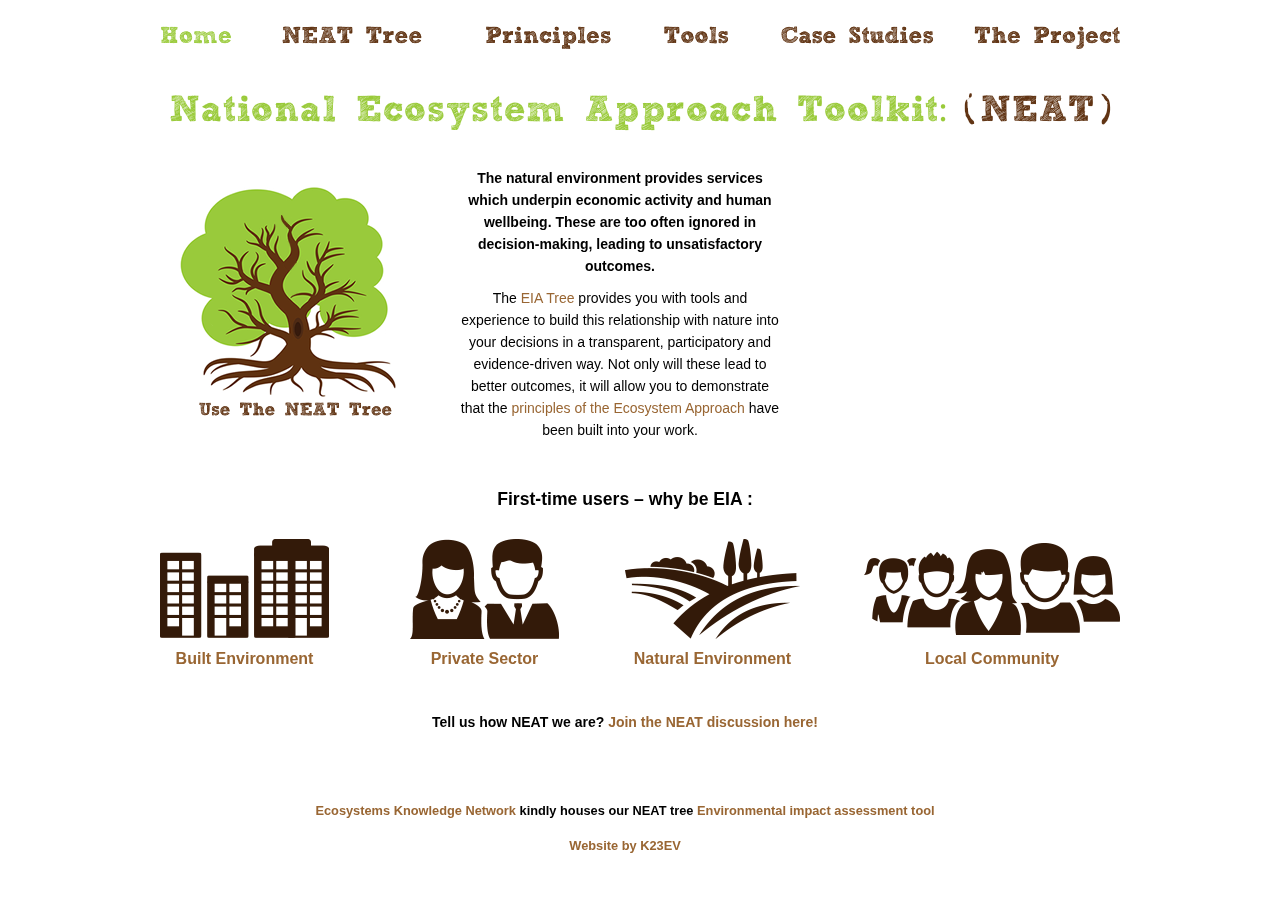
<file: neat.ecosystemsknowledge.net/index.html>
<!DOCTYPE html>
<html>

<head>
    <meta content="en-gb" http-equiv="Content-Language">
    <meta content="text/html; charset=utf-8" http-equiv="Content-Type">
    <title>Environmental-Impact-Assessment-Tool (EIA)</title>
    <link href="mainstyles.css" rel="stylesheet" type="text/css">
    <style type="text/css">
        #nav-home {
            background-image: url('images/home_hover.png');
        }
    </style>

</head>

<body>

    <div id="container">
        <div id="top-nav">
            <div id="nav-home">
                <a href="index.html">&nbsp;&nbsp;</a></div>
            <div id="nav-eatme">
                <a href="tree.html">&nbsp;&nbsp;</a></div>
            <div id="nav-principles">
                <a href="principles.html">&nbsp;&nbsp;</a></div>
            <div id="nav-tools">
                <a href="tools.html">&nbsp;&nbsp;</a></div>
            <div id="nav-studies">
                <a href="studies.html">&nbsp;&nbsp;</a></div>
            <div id="nav-project">
                <a href="project.html">&nbsp;&nbsp;</a></div>
        </div>
        <div id="content">
            <img alt="Environmental-Impact-Assessment-Tool" height="84" src="images/site_title_2lines.gif" width="960" class="pad-t-10">
            <div id="home-topleft">
                <a href="tree.html">
			<img alt="" height="229" src="images/tree_tiny.png" width="216"></a>
            </div>
            <div id="home-topright">
                <iframe width="288" height="192" src="//www.youtube.com/embed/0mw-KH3icLI" frameborder="0" allowfullscreen></iframe>
            </div>
            <div id="home-topcenter">
                <p class="bold-centred">The natural environment provides services which underpin economic activity and human wellbeing. These are too often ignored in decision-making, leading to unsatisfactory outcomes.</p>
                <p class="align-center">The <a href="tree.html">EIA Tree</a> provides you with tools and experience to build this relationship with nature into your decisions in a transparent, participatory and evidence-driven way. Not only will these lead to better outcomes,
                    it will allow you to demonstrate that the <a href="principles.html">principles of the 
			Ecosystem Approach</a> have been built into your work.</p>
            </div>
            <div class="clear-both pad-t-20"></div>
            <div class="boxes">
                <h3 class="adjust-left-30">First-time users – why be EIA :</h3>
                <div id="built">
                    <div id="built-icon">
                        <a href="built-environment.html">&nbsp;&nbsp;</a>
                    </div>
                    <div class="button-title"><a href="built-environment.html">Built Environment</a></div>
                </div>
                <div id="business">
                    <div id="business-icon">
                        <a href="business.html">&nbsp;&nbsp;</a>
                    </div>
                    <div class="button-title"><a href="business.html">Private Sector</a></div>
                </div>
                <div id="natural">
                    <div id="natural-icon">
                        <a href="natural-environment.html">&nbsp;&nbsp;</a>
                    </div>
                    <div class="button-title"><a href="natural-environment.html">Natural Environment</a></div>
                </div>
                <div id="community">
                    <div id="community-icon">
                        <a href="local-community.html">&nbsp;&nbsp;</a>
                    </div>
                    <div class="button-title"><a href="local-community.html">Local Community</a></div>
                </div>
            </div>
            <div>
                <p class="bold-centred">&nbsp;</p>
                <p class="bold-centred adjust-left-30">Tell us how NEAT we are?
                    <a href="http://ecosystemsknowledge.net/group/neat" target="_blank">
			Join the NEAT discussion here</a><a href="http://ecosystemsknowledge.net/group/neat">!</a></p>
            </div>
        </div>
        <div id="footer" class="adjust-l-30">
            <a href="http://ecosystemsknowledge.net" target="_blank">Ecosystems Knowledge Network</a> kindly houses our NEAT tree
            <a href="index.html">Environmental impact assessment tool</a><br>
            <a href="http://www.webdesignsedinburgh.co.uk" target="_blank">Website 
		by K23EV</a></div>
    </div>

</body>
<script>
    (function(i, s, o, g, r, a, m) {
        i['GoogleAnalyticsObject'] = r;
        i[r] = i[r] || function() {
            (i[r].q = i[r].q || []).push(arguments)
        }, i[r].l = 1 * new Date();
        a = s.createElement(o),
            m = s.getElementsByTagName(o)[0];
        a.async = 1;
        a.src = g;
        m.parentNode.insertBefore(a, m)
    })(window, document, 'script', '//www.google-analytics.com/analytics.js', 'ga');

    ga('create', 'UA-67358738-1', 'auto');
    ga('send', 'pageview');
</script>

</html>
</file>
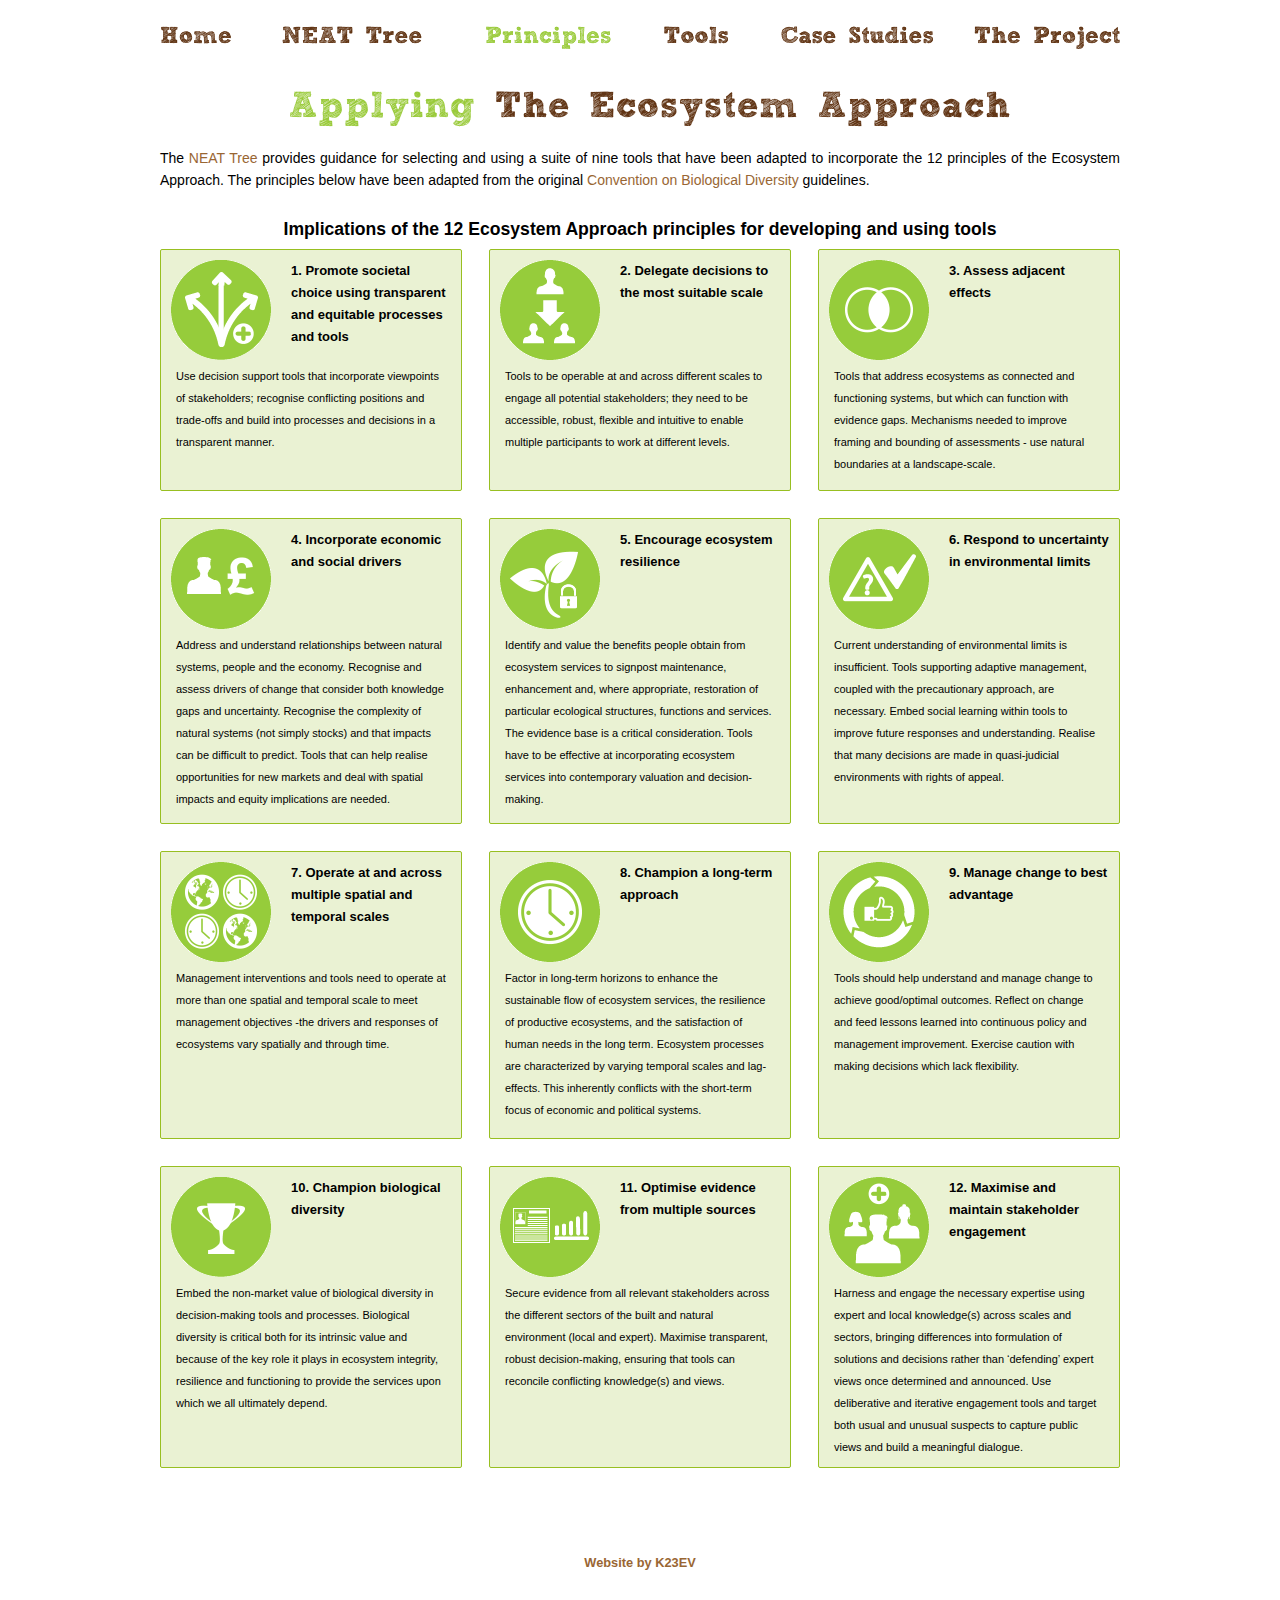
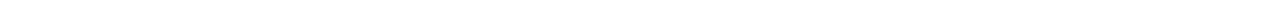
<file: neat.ecosystemsknowledge.net/principles.html>
<!DOCTYPE html>
<html>

<head>
    <meta content="en-gb" http-equiv="Content-Language">
    <meta content="text/html; charset=utf-8" http-equiv="Content-Type">
    <title>Applying the Ecosystem Approach</title>
    <link href="mainstyles.css" rel="stylesheet" type="text/css">
    <style type="text/css">
        #nav-principles {
            background-image: url('images/Principles_hover.png');
        }
    </style>

</head>

<body>

    <div id="container">
        <div id="top-nav">
            <div id="nav-home">
                <a href="index.html">&nbsp;&nbsp;</a></div>
            <div id="nav-eatme">
                <a href="tree.html">&nbsp;&nbsp;</a></div>
            <div id="nav-principles">
                <a href="principles.html">&nbsp;&nbsp;</a></div>
            <div id="nav-tools">
                <a href="tools.html">&nbsp;&nbsp;</a></div>
            <div id="nav-studies">
                <a href="studies.html">&nbsp;&nbsp;</a></div>
            <div id="nav-project">
                <a href="project.html">&nbsp;&nbsp;</a></div>
        </div>
        <div id="content">
            <img alt="" height="84" src="images/principles.gif" width="960">
            <p>The <a href="tree.html">NEAT Tree</a> provides guidance for selecting and&nbsp;using a suite of nine tools that have been adapted to incorporate the 12 principles of the Ecosystem Approach. The principles below have been adapted from the original
                <a href="http://www.cbd.int/ecosystem">Convention 
		on Biological Diversity</a> guidelines.</p>
            <div class="boxes">
                <h3>Implications of the 12 Ecosystem Approach principles for developing and using tools
                </h3>
                <div class="principles-box-left1">
                    <div class="priciples-icon">
                        <img alt="" height="100" src="images/icon1.gif" width="100">
                    </div>
                    <div class="principles-title">
                        <h4>1. Promote societal choice using transparent and equitable processes and tools </h4>
                    </div>
                    <div class="clear-both"></div>
                    <div class="principles-description">

                        <p>Use decision support tools that incorporate viewpoints of stakeholders; recognise conflicting positions and trade-offs and build into processes and decisions in a transparent manner. </p>

                    </div>
                </div>
                <div class="principles-box-left1">
                    <div class="priciples-icon">
                        <img alt="" height="100" src="images/icon2.gif" width="100">
                    </div>
                    <div class="principles-title">
                        <h4>2. Delegate decisions to the most suitable scale </h4>
                    </div>
                    <div class="clear-both"></div>
                    <div class="principles-description">

                        <p>Tools to be operable at and across different scales to engage all potential stakeholders; they need to be accessible, robust, flexible and intuitive to enable multiple participants to work at different levels. </p>

                    </div>
                </div>
                <div class="principles-box-right1">
                    <div class="priciples-icon">
                        <img alt="" height="100" src="images/icon3.gif" width="100">
                    </div>
                    <div class="principles-title">
                        <h4>3. Assess adjacent effects </h4>
                    </div>
                    <div class="clear-both"></div>
                    <div class="principles-description">

                        <p>Tools that address ecosystems as connected and functioning systems, but which can function with evidence gaps. Mechanisms needed to improve framing and bounding of assessments - use natural boundaries at a landscape-scale. </p>

                    </div>
                </div>
                <div class="clear-both"></div>
                <div class="principles-box-left2">
                    <div class="priciples-icon">
                        <img alt="" height="100" src="images/icon4.gif" width="100">
                    </div>
                    <div class="principles-title">
                        <h4>4. Incorporate economic and social drivers </h4>
                    </div>
                    <div class="clear-both"></div>
                    <div class="principles-description">

                        <p>Address and understand relationships between natural systems, people and the economy. Recognise and assess drivers of change that consider both knowledge gaps and uncertainty. Recognise the complexity of natural systems (not simply
                            stocks) and that impacts can be difficult to predict. Tools that can help realise opportunities for new markets and deal with spatial impacts and equity implications are needed. </p>

                    </div>
                </div>
                <div class="principles-box-left2">
                    <div class="priciples-icon">
                        <img alt="" height="100" src="images/icon5.gif" width="100">
                    </div>
                    <div class="principles-title">
                        <h4>5. Encourage ecosystem resilience </h4>
                    </div>
                    <div class="clear-both"></div>
                    <div class="principles-description">

                        <p>Identify and value the benefits people obtain from ecosystem services to signpost maintenance, enhancement and, where appropriate, restoration of particular ecological structures, functions and services. The evidence base is a
                            critical consideration. Tools have to be effective at incorporating ecosystem services into contemporary valuation and decision-making. </p>

                    </div>
                </div>
                <div class="principles-box-right2">
                    <div class="priciples-icon">
                        <img alt="" height="100" src="images/icon6.gif" width="100">
                    </div>
                    <div class="principles-title">
                        <h4>6. Respond to uncertainty in environmental limits </h4>
                    </div>
                    <div class="clear-both"></div>
                    <div class="principles-description">

                        <p>Current understanding of environmental limits is insufficient. Tools supporting adaptive management, coupled with the precautionary approach, are necessary. Embed social learning within tools to improve future responses and understanding.
                            Realise that many decisions are made in quasi-judicial environments with rights of appeal. </p>

                    </div>
                </div>
                <div class="clear-both"></div>
                <div class="principles-box-left3">
                    <div class="priciples-icon">
                        <img alt="" height="100" src="images/icon7.gif" width="100">
                    </div>
                    <div class="principles-title">
                        <h4>7. Operate at and across multiple spatial and temporal scales </h4>
                    </div>
                    <div class="clear-both"></div>
                    <div class="principles-description">

                        <p>Management interventions and tools need to operate at more than one spatial and temporal scale to meet management objectives -the drivers and responses of ecosystems vary spatially and through time. </p>

                    </div>
                </div>
                <div class="principles-box-left3">
                    <div class="priciples-icon">
                        <img alt="" height="100" src="images/icon8.gif" width="100">
                    </div>
                    <div class="principles-title">
                        <h4>8. Champion a long-term approach</h4>
                    </div>
                    <div class="clear-both"></div>
                    <div class="principles-description">

                        <p>Factor in long-term horizons to enhance the sustainable flow of ecosystem services, the resilience of productive ecosystems, and the satisfaction of human needs in the long term. Ecosystem processes are characterized by varying
                            temporal scales and lag-effects. This inherently conflicts with the short-term focus of economic and political systems. </p>

                    </div>
                </div>
                <div class="principles-box-right3">
                    <div class="priciples-icon">
                        <img alt="" height="100" src="images/icon9.gif" width="100">
                    </div>
                    <div class="principles-title">
                        <h4>9. Manage change to best advantage </h4>
                    </div>
                    <div class="clear-both"></div>
                    <div class="principles-description">

                        <p>Tools should help understand and manage change to achieve good/optimal outcomes. Reflect on change and feed lessons learned into continuous policy and management improvement. Exercise caution with making decisions which lack flexibility.
                            </p>

                    </div>
                </div>
                <div class="clear-both"></div>
                <div class="principles-box-left">
                    <div class="priciples-icon">
                        <img alt="" height="100" src="images/icon10.gif" width="100">
                    </div>
                    <div class="principles-title">
                        <h4>10. Champion biological diversity </h4>
                    </div>
                    <div class="clear-both"></div>
                    <div class="principles-description">

                        <p>Embed the non-market value of biological diversity in decision-making tools and processes. Biological diversity is critical both for its intrinsic value and because of the key role it plays in ecosystem integrity, resilience and
                            functioning to provide the services upon which we all ultimately depend. </p>

                    </div>
                </div>
                <div class="principles-box-left">
                    <div class="priciples-icon">
                        <img alt="" height="100" src="images/icon11.gif" width="100">
                    </div>
                    <div class="principles-title">
                        <h4>11. Optimise evidence from multiple sources </h4>
                    </div>
                    <div class="clear-both"></div>
                    <div class="principles-description">

                        <p>Secure evidence from all relevant stakeholders across the different sectors of the built and natural environment (local and expert). Maximise transparent, robust decision-making, ensuring that tools can reconcile conflicting knowledge(s)
                            and views. </p>

                    </div>
                </div>
                <div class="principles-box-right">
                    <div class="priciples-icon">
                        <img alt="" height="100" src="images/icon12.gif" width="100">
                    </div>
                    <div class="principles-title">
                        <h4>12. Maximise and maintain stakeholder engagement </h4>
                    </div>
                    <div class="clear-both"></div>
                    <div class="principles-description">

                        <p>Harness and engage the necessary expertise using expert and local knowledge(s) across scales and sectors, bringing differences into formulation of solutions and decisions rather than ‘defending’ expert views once determined and
                            announced. Use deliberative and iterative engagement tools and target both usual and unusual suspects to capture public views and build a meaningful dialogue. </p>

                    </div>
                </div>
                <div class="clear-both"></div>
            </div>

        </div>
        <div id="footer">
            <a href="http://www.webdesignsedinburgh.co.uk" target="_blank">Website 
		by K23EV</a></div>
    </div>

</body>

</html>
</file>
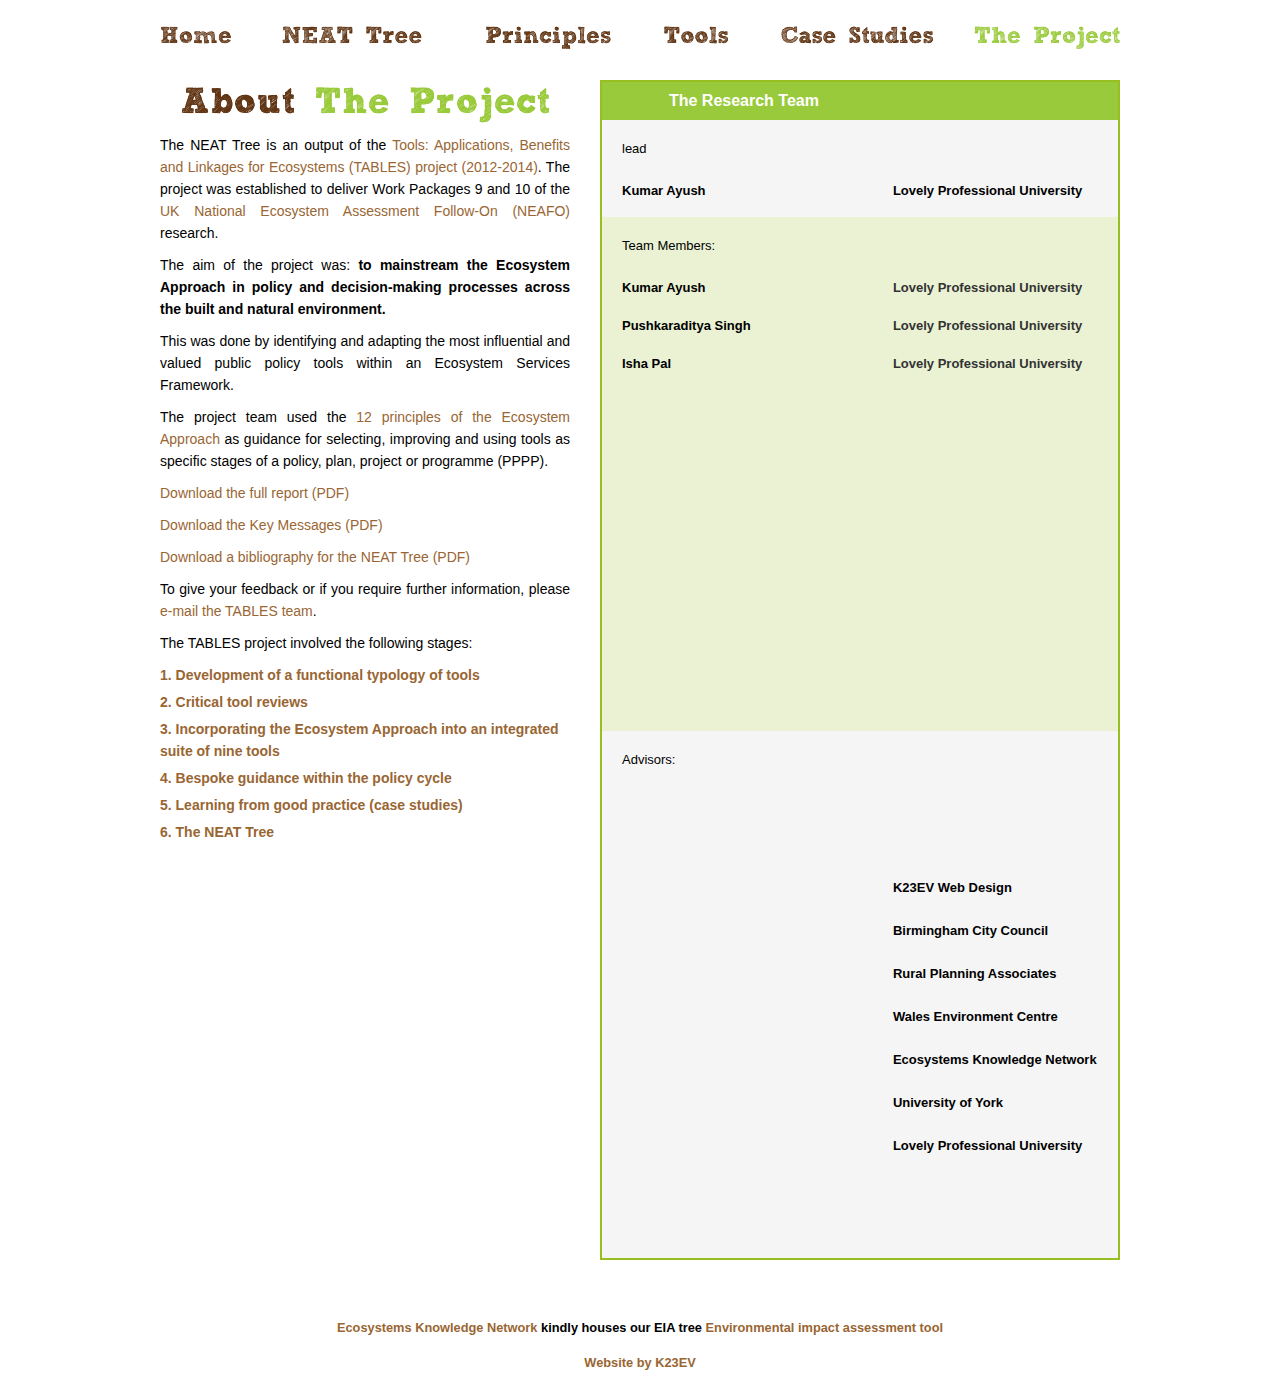
<file: neat.ecosystemsknowledge.net/project.html>
<!DOCTYPE html>
<html>

<head>
    <meta content="en-gb" http-equiv="Content-Language">
    <meta content="text/html; charset=utf-8" http-equiv="Content-Type">
    <title>About the project</title>
    <link href="mainstyles.css" rel="stylesheet" type="text/css">
    <style type="text/css">
        #nav-project {
            background-image: url('images/Project_hover.png');
        }
    </style>
    <link href="toggle-menu.css" rel="stylesheet" type="text/css">
    <script type="text/javascript" src="jquery-1.10.2.min.js"></script>
    <script type="text/javascript">
        $(document).ready(function() {
            $(".toggle_container").hide();
            $("h2.trigger").click(function() {
                $(this).toggleClass("active").next().slideToggle("slow");
            });
        });
    </script>
</head>

<body>

    <div id="container">
        <div id="top-nav">
            <div id="nav-home">
                <a href="index.html">&nbsp;&nbsp;</a></div>
            <div id="nav-eatme">
                <a href="tree.html">&nbsp;&nbsp;</a></div>
            <div id="nav-principles">
                <a href="principles.html">&nbsp;&nbsp;</a></div>
            <div id="nav-tools">
                <a href="tools.html">&nbsp;&nbsp;</a></div>
            <div id="nav-studies">
                <a href="studies.html">&nbsp;&nbsp;</a></div>
            <div id="nav-project">
                <a href="project.html">&nbsp;&nbsp;</a></div>
        </div>
        <div id="content">
            <div id="case-studies-topleft">
                <img alt="" height="51" src="images/about_the_project.gif" width="410">
                <p>The NEAT Tree is an output of the <a href="http://uknea.unep-wcmc.org/NEWFollowonPhase/Whatdoesthefollowonphaseinclude/WorkPackage910/tabid/152/Default.aspx" target="blank">Tools: Applications, Benefits and Linkages for Ecosystems (TABLES)
			project (2012-2014)</a>. The project was established to deliver Work Packages 9 and 10 of the <a href="http://uknea.unep-wcmc.org/NEWFollowonPhase/tabid/123/Default.aspx" target="blank">UK National Ecosystem Assessment Follow-On (NEAFO)</a> research.
                    </p>
                <p>The aim of the project was: <span class="bold">to mainstream the Ecosystem Approach in 
			policy and decision-making processes across the built and natural 
			environment. </span> </p>
                <p>This was done by identifying and adapting the most influential and valued public policy tools within an Ecosystem Services Framework. </p>
                <p>The project team used the <a href="principles.html">12 principles of the 
			Ecosystem Approach</a> as guidance for selecting, improving and using tools as specific stages of a policy, plan, project or programme (PPPP).</p>
                <p>
                    <a href="pdfs/WP10_FinalReport.pdf" target="_blank">Download the 
			full report (PDF)</a></p>
                <p>
                    <a href="pdfs/WP9%20Draft%20key%20messages%20Nov%202013.pdf" target="_blank">
			Download the Key Messages (PDF)</a></p>
                <p>
                    <a href="pdfs/NEAT_tree_bibliography.pdf" target="_blank">
			Download a bibliography for the NEAT Tree (PDF)</a></p>
                <p>To give your feedback or if you require further information, please
                    <a href="mailto:sm00535@exchange2k.uce.ac.uk?subject=NEAT Tree">
			e-mail the TABLES team</a>.</p>
                <p>The TABLES project involved the following stages:</p>
                <h2 class="trigger"><a href="#1">1. Development of a functional typology of tools</a></h2>
                <div class="toggle_container">
                    <div class="block">
                        <p>The following types of tools were identified at the outset:
                        </p>
                        <ul>
                            <li>Ecosystem Services tools </li>
                            <li>Futures tools </li>
                            <li>Incentives tools </li>
                            <li>Public Engagement tools </li>
                            <li>Regulatory tools </li>
                            <li>Valuation tools </li>
                        </ul>
                        <p>A literature review was carried out for each type of tools in order to understand the scope and contribution of the tools in more detail.</p>
                    </div>
                </div>
                <h2 class="trigger"><a href="#2">2. Critical tool reviews</a></h2>
                <div class="toggle_container">
                    <div class="block">
                        <p>Tools judged to have the highest impact in policy- and decision-making were selected by members of the research team, in collaboration with other stakeholders. Team members completed a written template to
                            <a href="short-tool-reviews.html">review 34 
						different tools</a> and considered their location and application within a generic policy-making cycle. </p>
                        <p>The policy-making cycle has the following stages (these make up the main stages of the NEAT tree): </p>
                        <ul>
                            <li>Ideas </li>
                            <li>Survey </li>
                            <li>Assess </li>
                            <li>Plan </li>
                            <li>Deliver </li>
                            <li>Evaluate </li>
                        </ul>
                    </div>
                </div>
                <h2 class="trigger"><a href="#3">3. Incorporating the Ecosystem Approach into 
				an integrated suite of nine tools</a></h2>
                <div class="toggle_container">
                    <div class="block">
                        <p>From the <a href="short-tool-reviews.html">34 reviewed tools</a>, a suite of nine tools was adapted to incorporate the principles of the Ecosystem Approach.
                            <a name="3"></a> These tools were:</p>
                        <li><a href="CEV-tool.html">Corporate Ecosystem Valuation</a></li>
                        <li><a href="SCBA-tool.html">Cost-Benefit Analysis</a></li>
                        <li><a href="ecosystem-assessment-tool.html">Ecosystem Assessment</a></li>
                        <li><a href="ecosystem-mapping-tool.html">Ecosystem Mapping</a></li>
                        <li><a href="environmental-impact-assessment-tool.html">Environmental Impact Assessment</a></li>
                        <li><a href="futures-tools-toolkit.html">Futures Tools Toolkit</a></li>
                        <li><a href="NCAC-tool.html">Natural Capital Asset Check</a></li>
                        <li><a href="payments-ecosystem-services-tool.html">Payments for Ecosystem Services</a></li>
                        <li><a href="SEA-tool.html">Strategic Environmental Assessment</a></li>
                    </div>
                </div>
                <h2 class="trigger"><a href="#4">4. Bespoke guidance within the policy cycle</a></h2>
                <div class="toggle_container">
                    <div class="block">
                        <p>Bespoke guidance for using these adapted tools was developed for use within the six stages of the policy-making cycle (Ideas, Survey, Assess, Plan, Deliver, Evaluate). Key discussion prompts and questions were developed for each
                            stage of the cycle and the most applicable tools were signposted. <a name="4"></a></p>
                    </div>
                </div>
                <h2 class="trigger"><a href="#5">5. Learning from good practice (case studies)</a></h2>
                <div class="toggle_container">
                    <div class="block">
                        <p>A range of case studies provided ‘learning from experience’ to understand what can be delivered and achieved in practice.<a name="5"></a></p>
                    </div>
                </div>
                <h2 class="trigger"><a href="#6">6. The NEAT Tree</a></h2>
                <div class="toggle_container">
                    <div class="block">
                        <p>This website provides an interactive portal for users to access the wide range of materials associated with the project.</p>
                    </div>
                </div>
            </div>
            <div id="case-studies-topright">
                <table id="team-members">
                    <tr>
                        <th style="width: 284px">The Research Team</th>
                        <th>&nbsp;</th>
                    </tr>
                    <tr>
                        <td class="principle-header" style="width: 284px">lead</td>
                        <td class="principle-header">&nbsp;</td>
                    </tr>
                    <tr>
                        <td class="principle" style="width: 284px">Kumar Ayush</td>
                        <td class="principle-right">Lovely Professional University</td>
                    </tr>
                    <tr>
                        <td class="members-header" style="height: 38px; width: 284px;">Team Members:</td>
                        <td style="height: 38px"></td>
                    </tr>
                    <tr>
                        <td style="width: 284px">Kumar Ayush</td>
                        <td class="right">Lovely Professional University</td>
                    </tr>
                    <tr>
                        <td style="width: 284px">Pushkaraditya Singh</td>
                        <td class="right">Lovely Professional University</td>
                    </tr>
                    <tr>
                        <td style="width: 284px">Isha Pal</td>
                        <td class="right">Lovely Professional University</td>
                    </tr>
                    <tr>
                        <td style="width: 284px"></td>
                        <td class="right"></td>
                    </tr>
                    <tr>
                        <td style="width: 284px"></td>
                        <td class="right"></td>
                    </tr>
                    <tr>
                        <td style="width: 284px"></td>
                        <td class="right"></td>
                    </tr>
                    <tr>
                        <td style="width: 284px"></td>
                        <td class="right"></td>
                    </tr>
                    <tr>
                        <td style="width: 284px"></td>
                        <td class="right"></td>
                    </tr>
                    <tr>
                        <td style="width: 284px"></td>
                        <td class="right"></td>
                    </tr>
                    <tr>
                        <td style="width: 284px"></td>
                        <td class="right"></td>
                    </tr>
                    <tr>
                        <td style="width: 284px"></td>
                        <td class="right"></td>
                    </tr>
                    <tr>
                        <td style="width: 284px"></td>
                        <td class="right"></td>
                    </tr>
                    <tr>
                        <td class="principle-header" style="width: 284px">Advisors:</td>
                        <td class="principle-header">&nbsp;</td>
                    </tr>
                    <tr>
                        <td class="principle" style="width: 284px"></td>
                        <td class="principle-right"></td>
                    </tr>
                    <tr>
                        <td class="principle" style="width: 284px"></td>
                        <td class="principle-right"></td>
                    </tr>
                    <tr>
                        <td class="principle" style="width: 284px"></td>
                        <td class="principle-right">K23EV Web Design</td>
                    </tr>
                    <tr>
                        <td class="principle" style="width: 284px"></td>
                        <td class="principle-right">Birmingham City Council</td>
                    </tr>
                    <tr>
                        <td class="principle" style="width: 284px"></td>
                        <td class="principle-right">Rural Planning Associates</td>
                    </tr>
                    <tr>
                        <td class="principle" style="width: 284px"></td>
                        <td class="principle-right">Wales Environment Centre</td>
                    </tr>
                    <tr>
                        <td class="principle" style="width: 284px"></td>
                        <td class="principle-right">Ecosystems Knowledge Network</td>
                    </tr>
                    <tr>
                        <td class="principle" style="width: 284px"></td>
                        <td class="principle-right">University of York</td>
                    </tr>
                    <tr>
                        <td class="principle" style="width: 284px"></td>
                        <td class="principle-right">Lovely Professional University</td>
                    </tr>
                    <tr>
                        <td class="principle" style="width: 284px"></td>
                        <td class="principle-right"></td>
                    </tr>
                    <tr>
                        <td class="principle" style="width: 284px"></td>
                        <td class="principle-right"></td>
                    </tr>


                </table>
            </div>
            <div class="clear-both"></div>
        </div>
        <div id="footer">
            <a href="" target="_blank">Ecosystems Knowledge Network</a> kindly houses our EIA tree
            <a href="index.html">Environmental impact assessment tool</a><br>
            <a href="" target="_blank">Website 
		by K23EV</a></div>
    </div>

</body>

</html>
</file>
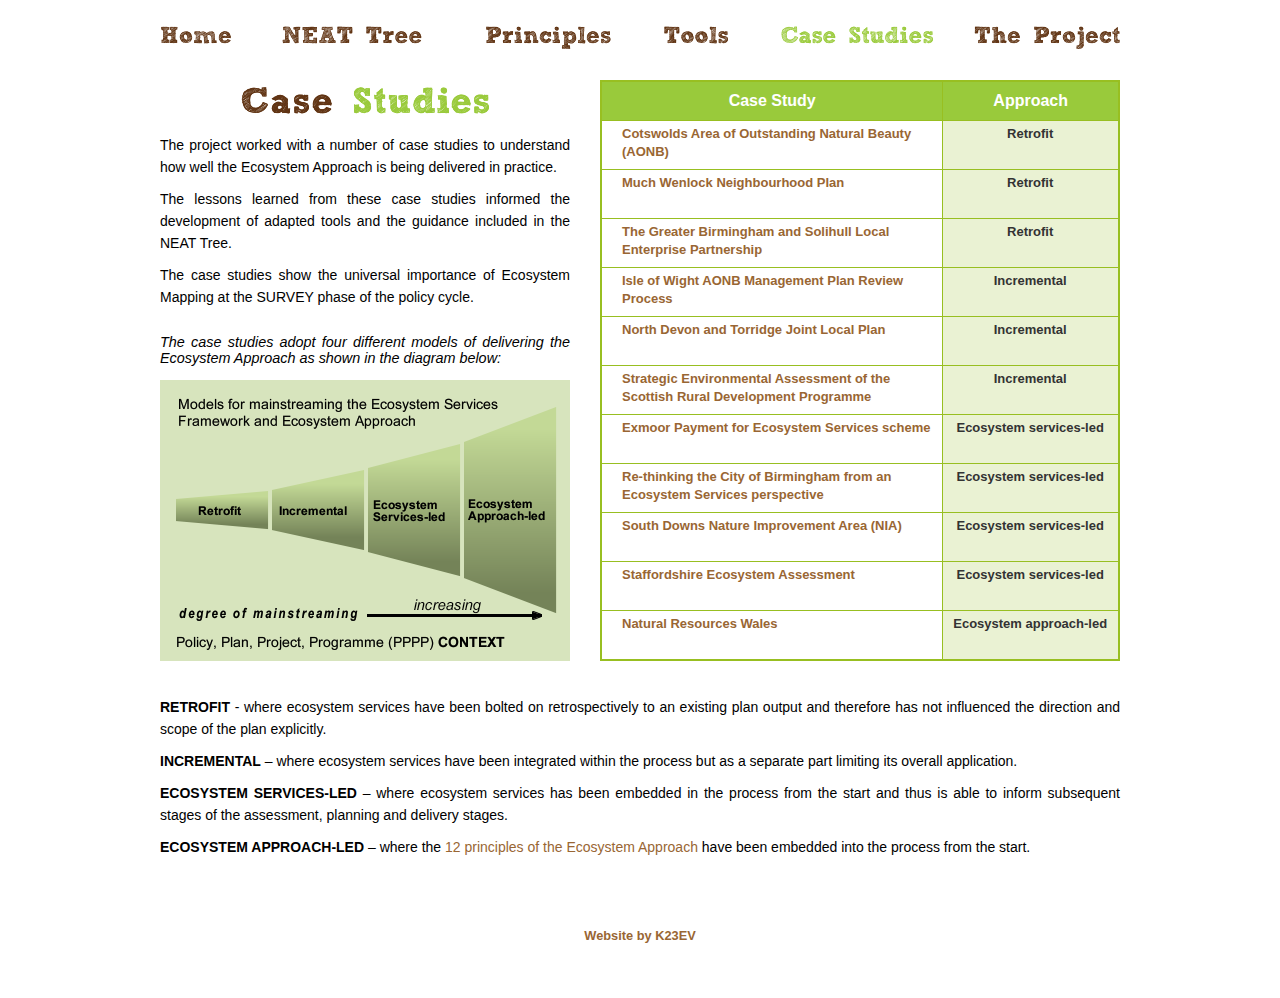
<file: neat.ecosystemsknowledge.net/studies.html>
<!DOCTYPE html>
<html>

<head>
    <meta content="en-gb" http-equiv="Content-Language">
    <meta content="text/html; charset=utf-8" http-equiv="Content-Type">
    <title>Case Studies</title>
    <link href="mainstyles.css" rel="stylesheet" type="text/css">
    <style type="text/css">
        #nav-studies {
            background-image: url('images/Studies_hover.png');
        }
    </style>
</head>

<body>

    <div id="container">
        <div id="top-nav">
            <div id="nav-home">
                <a href="index.html">&nbsp;&nbsp;</a></div>
            <div id="nav-eatme">
                <a href="tree.html">&nbsp;&nbsp;</a></div>
            <div id="nav-principles">
                <a href="principles.html">&nbsp;&nbsp;</a></div>
            <div id="nav-tools">
                <a href="tools.html">&nbsp;&nbsp;</a></div>
            <div id="nav-studies">
                <a href="studies.html">&nbsp;&nbsp;</a></div>
            <div id="nav-project">
                <a href="project.html">&nbsp;&nbsp;</a></div>
        </div>
        <div id="content">
            <div id="case-studies-topleft">
                <img alt="" height="51" src="images/case_studies.gif" width="410">
                <p>The project worked with a number of case studies to understand how well the Ecosystem Approach is being delivered in practice. </p>
                <p>The lessons learned from these case studies informed the development of adapted tools and the guidance included in the NEAT Tree. </p>
                <p>The case studies show the universal importance of Ecosystem Mapping at the SURVEY phase of the policy cycle.</p>
                <div id="case-studies-model">
                    <p class="italics">The case studies adopt four different models of delivering the Ecosystem Approach as shown in the diagram below: </p>
                    <img alt="" height="281" src="images/case_study_models.png" width="410">
                </div>
            </div>
            <div id="case-studies-topright">
                <table id="case-studies">
                    <tr>
                        <th>Case Study</th>
                        <th>Approach</th>
                    </tr>
                    <tr>
                        <td><a href="cotswolds.html">Cotswolds Area of Outstanding Natural Beauty (AONB)</a></td>
                        <td class="right">Retrofit</td>
                    </tr>
                    <tr>
                        <td><a href="wenlock.html">Much Wenlock Neighbourhood Plan</a></td>
                        <td class="right">Retrofit</td>
                    </tr>
                    <tr>
                        <td><a href="birmingham1.html">The Greater Birmingham and Solihull Local Enterprise Partnership</a></td>
                        <td class="right">Retrofit</td>
                    </tr>
                    <tr>
                        <td><a href="wight.html">Isle of Wight AONB Management Plan Review Process</a></td>
                        <td class="right">Incremental</td>
                    </tr>
                    <tr>
                        <td><a href="devon.html">North Devon and Torridge Joint Local Plan</a></td>
                        <td class="right">Incremental</td>
                    </tr>
                    <tr>
                        <td><a href="scottish.html">Strategic Environmental Assessment of the Scottish Rural Development Programme</a></td>
                        <td class="right">Incremental</td>
                    </tr>
                    <tr>
                        <td><a href="exmoor.html">Exmoor Payment for Ecosystem Services scheme</a></td>
                        <td class="right">Ecosystem services-led</td>
                    </tr>
                    <tr>
                        <td><a href="birmingham2.html">Re-thinking the City of Birmingham from an Ecosystem Services perspective</a></td>
                        <td class="right">Ecosystem services-led</td>
                    </tr>
                    <tr>
                        <td><a href="downs.html">South Downs Nature Improvement Area (NIA)</a></td>
                        <td class="right">Ecosystem services-led</td>
                    </tr>
                    <tr>
                        <td><a href="staffordshire.html">Staffordshire Ecosystem Assessment</a></td>
                        <td class="right">Ecosystem services-led</td>
                    </tr>
                    <tr>
                        <td><a href="wales.html">Natural Resources Wales</a></td>
                        <td class="right">Ecosystem approach-led</td>
                    </tr>
                </table>
            </div>
            <div class="clear-both"></div>
            <p><br></p>
            <p><span class="bold">RETROFIT</span> - where ecosystem services have been bolted on retrospectively to an existing plan output and therefore has not influenced the direction and scope of the plan explicitly. </p>
            <p><span class="bold">INCREMENTAL</span> – where ecosystem services have been integrated within the process but as a separate part limiting its overall application. </p>
            <p><span class="bold">ECOSYSTEM SERVICES-LED</span> – where ecosystem services has been embedded in the process from the start and thus is able to inform subsequent stages of the assessment, planning and delivery stages. </p>
            <p><span class="bold">ECOSYSTEM APPROACH-LED</span> – where the
                <a href="principles.html">12 
		principles of the Ecosystem Approach</a> have been embedded into the process from the start. </p>
        </div>
        <div id="footer">
            <a href="http://www.webdesignsedinburgh.co.uk" target="_blank">Website 
		by K23EV</a></div>
    </div>

</body>

</html>
</file>
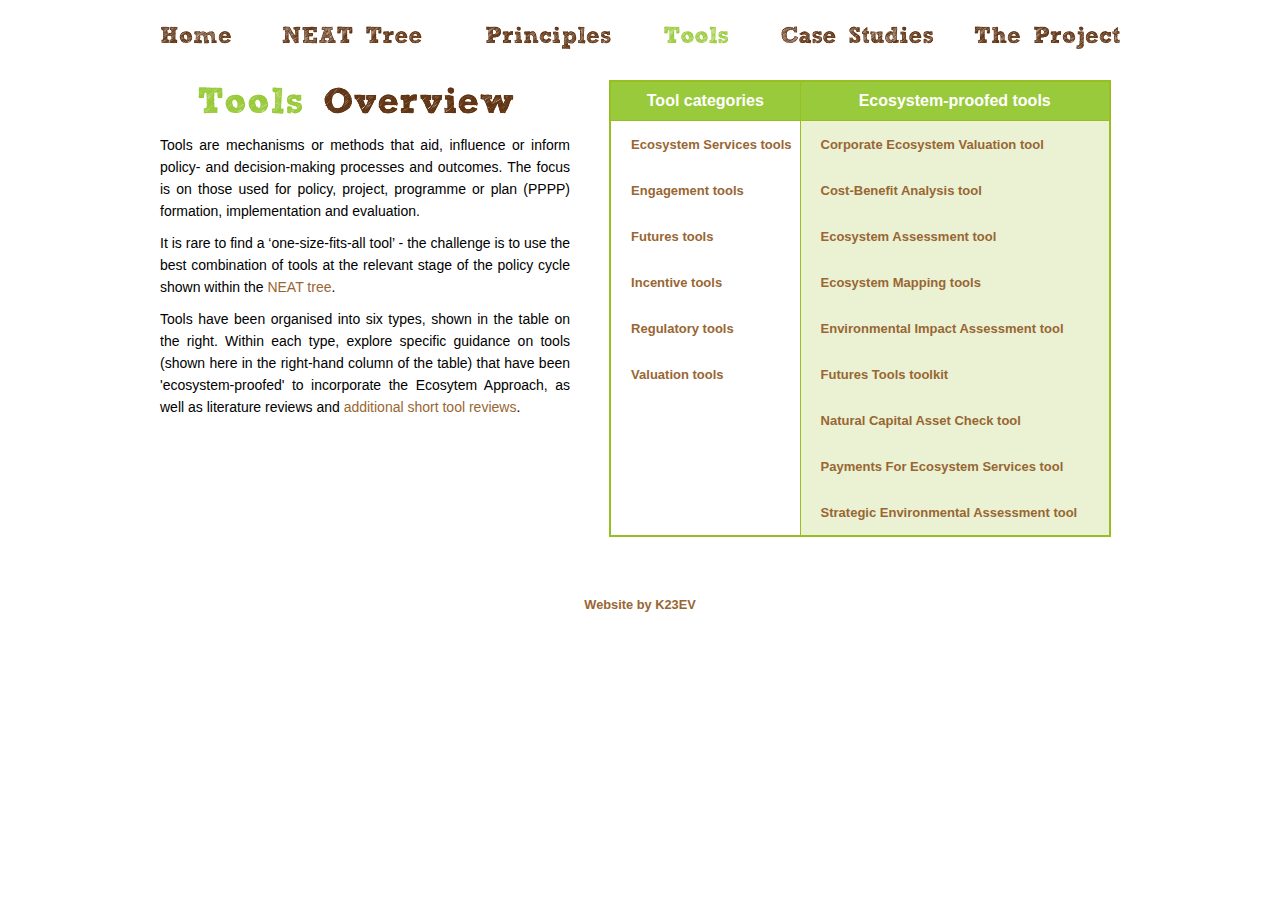
<file: neat.ecosystemsknowledge.net/tools.html>
<!DOCTYPE html>
<html>

<head>
    <meta content="en-gb" http-equiv="Content-Language">
    <meta content="text/html; charset=utf-8" http-equiv="Content-Type">
    <title>Tools</title>
    <link href="mainstyles.css" rel="stylesheet" type="text/css">
    <style type="text/css">
        #nav-tools {
            background-image: url('images/Tools_hover.png');
        }
    </style>
</head>

<body>

    <div id="container">
        <div id="top-nav">
            <div id="nav-home">
                <a href="index.html">&nbsp;&nbsp;</a></div>
            <div id="nav-eatme">
                <a href="tree.html">&nbsp;&nbsp;</a></div>
            <div id="nav-principles">
                <a href="principles.html">&nbsp;&nbsp;</a></div>
            <div id="nav-tools">
                <a href="tools.html">&nbsp;&nbsp;</a></div>
            <div id="nav-studies">
                <a href="studies.html">&nbsp;&nbsp;</a></div>
            <div id="nav-project">
                <a href="project.html">&nbsp;&nbsp;</a></div>
        </div>
        <div id="content">
            <div id="case-studies-topleft">
                <img alt="" height="51" src="images/tools.gif" width="410">
                <p>Tools are mechanisms or methods that aid, influence or inform policy- and decision-making processes and outcomes. The focus is on those used for policy, project, programme or plan (PPPP) formation, implementation and evaluation. </p>
                <p>It is rare to find a ‘one-size-fits-all tool’ - the challenge is to use the best combination of tools at the relevant stage of the policy cycle shown within the <a href="tree.html">NEAT tree</a>. </p>
                <p>Tools have been organised into six types, shown in the table on the right. Within each type, explore specific guidance on tools (shown here in the right-hand column of the table) that have been 'ecosystem-proofed' to incorporate the Ecosytem
                    Approach, as well as literature reviews and
                    <a href="short-tool-reviews.html">additional short tool reviews</a>. </p>
            </div>
            <div id="case-studies-topright">
                <table id="tool-categories">
                    <tr>
                        <th>Tool categories</th>
                        <th>Ecosystem-proofed tools</th>
                    </tr>
                    <tr>
                        <td><a href="ecosystem-services-tools.html">Ecosystem Services tools</a></td>
                        <td class="tools"><a href="CEV-tool.html">Corporate Ecosystem Valuation tool</a></td>
                    </tr>
                    <tr>
                        <td><a href="engagement-tools.html">Engagement tools</a></td>
                        <td class="tools"><a href="SCBA-tool.html">Cost-Benefit Analysis 
					tool</a></td>
                    </tr>
                    <tr>
                        <td><a href="futures-tools.html">Futures tools</a></td>
                        <td class="tools"><a href="ecosystem-assessment-tool.html">Ecosystem Assessment tool</a></td>
                    </tr>
                    <tr>
                        <td><a href="incentive-tools.html">Incentive tools</a></td>
                        <td class="tools"><a href="ecosystem-mapping-tool.html">Ecosystem Mapping tools</a></td>
                    </tr>
                    <tr>
                        <td><a href="regulatory-tools.html">Regulatory tools</a></td>
                        <td class="tools">
                            <a href="environmental-impact-assessment-tool.html">Environmental Impact Assessment tool</a></td>
                    </tr>
                    <tr>
                        <td><a href="valuation-tools.html">Valuation tools</a></td>
                        <td class="tools"><a href="futures-tools-toolkit.html">Futures Tools toolkit</a></td>
                    </tr>
                    <tr>
                        <td>&nbsp;</td>
                        <td class="tools"><a href="NCAC-tool.html">Natural Capital Asset Check tool</a></td>
                    </tr>
                    <tr>
                        <td>&nbsp;</td>
                        <td class="tools">
                            <a href="payments-ecosystem-services-tool.html">Payments For Ecosystem Services tool</a></td>
                    </tr>
                    <tr>
                        <td>&nbsp;</td>
                        <td class="tools"><a href="SEA-tool.html">Strategic Environmental Assessment tool</a></td>
                    </tr>
                </table>
            </div>
        </div>
        <div id="footer">
            <a href="http://www.webdesignsedinburgh.co.uk" target="_blank">Website 
		by K23EV</a></div>
    </div>

</body>

</html>
</file>
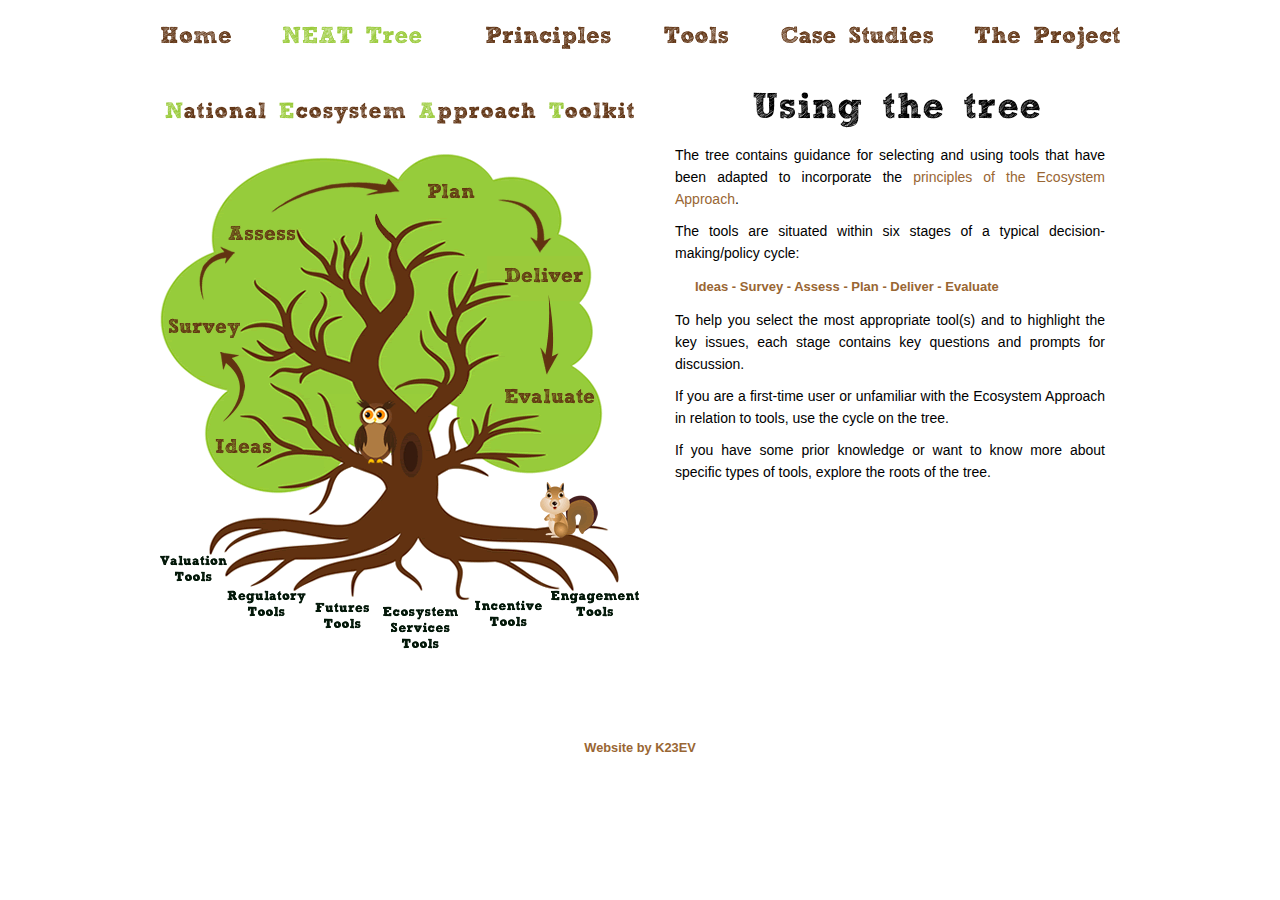
<file: neat.ecosystemsknowledge.net/tree.html>
<!DOCTYPE html>
<html>

<!-- #BeginTemplate "tree.dwt" -->

<head>
    <meta content="text/html; charset=utf-8" http-equiv="Content-Type">
    <link href="mainstyles.css" rel="stylesheet" type="text/css">
    <!-- #BeginEditable "doctitle" -->
    <title>The NEAT Tree</title>

    <!-- #EndEditable -->
    <style type="text/css">
        #nav-eatme {
            background-image: url('images/EATME_hover.png');
        }
    </style>

</head>

<body>

    <div id="container">
        <div id="top-nav">
            <div id="nav-home">
                <a href="index.html">&nbsp;&nbsp;</a></div>
            <div id="nav-eatme">
                <a href="tree.html">&nbsp;&nbsp;</a></div>
            <div id="nav-principles">
                <a href="principles.html">&nbsp;&nbsp;</a></div>
            <div id="nav-tools">
                <a href="tools.html">&nbsp;&nbsp;</a></div>
            <div id="nav-studies">
                <a href="studies.html">&nbsp;&nbsp;</a></div>
            <div id="nav-project">
                <a href="project.html">&nbsp;&nbsp;</a></div>
        </div>
        <div id="content">
            <div id="left-col">
                <div id="tree1">
                    <img alt="" height="84" src="images/EATME_Tree.gif" width="480"></div>
                <div id="tree2">
                    <a href="plan.html">&nbsp;&nbsp;</a></div>
                <div id="tree3">
                    <a href="assess.html">&nbsp;&nbsp;</a></div>
                <div id="tree4">
                    <a href="deliver.html">&nbsp;&nbsp;</a></div>
                <div id="tree5">
                    <a href="survey.html">&nbsp;&nbsp;</a></div>
                <div id="tree6">
                    <a href="evaluate.html">&nbsp;&nbsp;</a></div>
                <div id="tree7">
                    <a href="ideas.html">&nbsp;&nbsp;</a></div>
                <div id="nav-owl">
                    <a href="intro.html">&nbsp;&nbsp;</a></div>
                <div id="nav-squirrel"><a href="neafo-resources.html">&nbsp;&nbsp;</a></div>
                <div id="tree8">
                    <div id="root1">
                        <a href="valuation-tools.html">&nbsp;&nbsp;</a></div>
                </div>
                <div id="tree9">
                    <div id="root2">
                        <a href="regulatory-tools.html">&nbsp;&nbsp;</a></div>
                    <div id="root3">
                        <a href="futures-tools.html">&nbsp;&nbsp;</a></div>
                    <div id="root4">
                        <a href="ecosystem-services-tools.html">&nbsp;&nbsp;</a></div>
                    <div id="root5">
                        <a href="incentive-tools.html">&nbsp;&nbsp;</a></div>
                    <div id="root6">
                        <a href="engagement-tools.html">&nbsp;&nbsp;</a></div>
                </div>
            </div>
            <!-- #BeginEditable "Right%20Hand%20Content" -->
            <div id="right-col">
                <div id="header">
                    <img alt="" height="84" src="images/using_the_tree.gif" width="447"></div>
                <div id="right-content">
                    <p>The tree contains guidance for selecting and using tools that have been adapted to incorporate the <a href="principles.html">principles of the Ecosystem 
				Approach</a>. </p>
                    <p>The tools are situated within six stages of a typical decision-making/policy cycle:
                    </p>
                    <ul>
                        <li><a href="ideas.html">Ideas - </a><a href="survey.html">Survey - </a> <a href="assess.html">Assess - </a> <a href="plan.html">Plan - </a><a href="deliver.html">Deliver - </a>
                            <a href="evaluate.html">Evaluate </a> </li>
                    </ul>
                    <p>To help you select the most appropriate tool(s) and to highlight the key issues, each stage contains key questions and prompts for discussion. </p>
                    <p>If you are a first-time user or unfamiliar with the Ecosystem Approach in relation to tools, use the cycle on the tree. </p>
                    <p>If you have some prior knowledge or want to know more about specific types of tools, explore the roots of the tree.</p>
                </div>
                <div id="bottom-nav">
                    <div id="next">&nbsp;&nbsp;</div>
                </div>
            </div>

            <!-- #EndEditable -->
        </div>
        <div id="footer">
            <a href="http://www.webdesignsedinburgh.co.uk" target="_blank">Website 
		by K23EV</a></div>
    </div>


</body>

<!-- #EndTemplate -->

</html>
</file>
<file: neat.ecosystemsknowledge.net/toggle-menu.css>
html {
    overflow-Y: scroll;
}

*,
* focus {
    outline: none;
    margin: 0;
    padding: 0;
}

.container {
    margin-top: 0;
    margin-bottom: 0;
    margin-left: 20px;
}

h2.trigger {
    line-height: 22px;
    font-size: 14px;
    font-weight: bold;
    text-align: left;
    margin-top: 5;
    margin-bottom: 5px;
}

h2.trigger a {
    display: block;
}

h2.trigger a:hover {
    color: #98bf21;
}

h2.active {
    background-image: url('images/toggle head minus 180x37.png');
    color: #96241B;
}

.toggle_container {
    margin: 0 0 5px;
    padding: 0;
    border-top: 1px solid #d6d6d6;
    overflow: hidden;
    font-size: 1.2em;
    clear: both;
    border-top-style: solid;
    border-bottom-style: solid;
    border-top-width: 1px;
    border-bottom-width: 1px;
    border-top-color: #d6d6d6;
    border-bottom-color: #d6d6d6;
}

.toggle_container .block {
    background: left bottom no-repeat;
    padding-bottom: 20px;
    padding-top: 20px;
}

.toggle_container .block p {
    padding: 5px 0;
    margin: 5px 0;
}

.toggle_container h3 {
    font: 2.5em normal Georgia, "Times New Roman", Times, serif;
    margin: 0 0 10px;
    padding: 0 0 5px 0;
    border-bottom: 1px dashed #ccc;
}
</file>
<file: neat.ecosystemsknowledge.net/mainstyles.css>
/**************Paste into very top of css stylesheet*********/

/* http://meyerweb.com/eric/tools/css/reset/ 
   v2.0 | 20110126
   License: none (public domain)
*/

html,
body,
div,
span,
applet,
object,
iframe,
h1,
h2,
h3,
h4,
h5,
h6,
p,
blockquote,
pre,
a,
abbr,
acronym,
address,
big,
cite,
code,
del,
dfn,
em,
img,
ins,
kbd,
q,
s,
samp,
small,
strike,
strong,
sub,
sup,
tt,
var,
b,
u,
i,
center,
dl,
dt,
dd,
ol,
ul,
li,
fieldset,
form,
label,
legend,
table,
caption,
tbody,
tfoot,
thead,
tr,
th,
td,
article,
aside,
canvas,
details,
embed,
figure,
figcaption,
footer,
header,
hgroup,
menu,
nav,
output,
ruby,
section,
summary,
time,
mark,
audio,
video {
    margin: 0;
    padding: 0;
    border: 0;
    font-size: 100%;
    font: inherit;
    vertical-align: baseline;
}

/* HTML5 display-role reset for older browsers */

article,
aside,
details,
figcaption,
figure,
footer,
header,
hgroup,
menu,
nav,
section {
    display: block;
}

body {
    line-height: 1;
}

ol,
ul {
    list-style: none;
}

blockquote,
q {
    quotes: none;
}

blockquote:before,
blockquote:after,
q:before,
q:after {
    content: '';
    content: none;
}

table {
    border-collapse: collapse;
    border-spacing: 0;
}

/* end of css reset*/

body {
    background-position: 0px 220px;
    font-family: Arial, Helvetica, sans-serif;
    background-repeat: no-repeat;
}

h1 {
    text-align: center;
    font-weight: bold;
    margin-top: 50px;
    margin-bottom: 20px;
}

h3 {
    font-weight: bold;
    font-size: 1em;
}

h6 {
    font-weight: bold;
    border-bottom-style: solid;
    border-bottom-width: 1px;
    border-bottom-color: #555555;
    padding-bottom: 3px;
    margin-bottom: 10px;
    padding-top: 10px;
}

p {
    line-height: 22px;
    padding-bottom: 10px;
    font-size: 14px;
    text-align: justify;
}

a,
a:link,
a:visited {
    color: #996633;
    text-decoration: none;
}

a:hover {
    color: #98BF21;
}

li {
    font-weight: bold;
    padding-left: 20px;
    font-size: 13px;
    line-height: 25px;
}

li.single-col {
    padding-top: 4px;
    list-style-type: disc;
    margin-left: 50px;
    font-weight: normal;
    font-size: 14px;
}

li.bullets {
    padding-top: 4px;
    list-style-type: disc;
    margin-left: 30px;
}

li.not-bold {
    font-weight: normal;
    padding-top: 4px;
    list-style-type: none;
    margin-left: 30px;
    font-size: 14px;
}

#container {
    width: 960px;
    margin-right: auto;
    margin-left: auto;
    margin-top: 10px;
}

#top-nav {
    height: 50px;
}

#nav-home {
    width: 88px;
    height: 50px;
    float: left;
    background-image: url('images/home_88x50.png');
}

#nav-eatme {
    width: 207px;
    height: 50px;
    float: left;
    background-image: url('images/EATME_207x50.png');
}

#nav-principles {
    width: 185px;
    height: 50px;
    float: left;
    background-image: url('images/Principles_185x50.png');
}

#nav-tools {
    width: 112px;
    height: 50px;
    float: left;
    background-image: url('images/Tools_112x50.png');
}

#nav-studies {
    width: 206px;
    height: 50px;
    float: left;
    background-image: url('images/Studies_206x50.png');
}

#nav-project {
    width: 162px;
    height: 50px;
    float: left;
    background-image: url('images/Project_162x50.png');
}

#nav-owl {
    height: 100px;
    float: left;
    width: 110px;
    margin-left: 28px;
    margin-top: -28px;
    background-image: url('images/owl_110x100.gif');
    background-repeat: no-repeat;
}

#nav-home a,
#nav-home a:link,
#nav-home a:visited {
    display: block;
    text-decoration: none;
    width: 88px;
    height: 50px;
}

#nav-home a:hover {
    background-image: url('images/home_hover.png');
}

#nav-eatme a,
#nav-eatme a:link,
#nav-eatme a:visited {
    display: block;
    text-decoration: none;
    width: 207px;
    height: 50px;
}

#nav-eatme a:hover {
    background-image: url('images/EATME_hover.png');
}

#nav-principles a,
#nav-principles a:link,
#nav-principles a:visited {
    display: block;
    text-decoration: none;
    width: 185px;
    height: 50px;
}

#nav-principles a:hover {
    background-image: url('images/Principles_hover.png');
}

#nav-tools a,
#nav-tools a:link,
#nav-tools a:visited {
    display: block;
    text-decoration: none;
    width: 112px;
    height: 50px;
}

#nav-tools a:hover {
    background-image: url('images/Tools_hover.png');
}

#nav-studies a,
#nav-studies a:link,
#nav-studies a:visited {
    display: block;
    text-decoration: none;
    width: 206px;
    height: 50px;
}

#nav-studies a:hover {
    background-image: url('images/Studies_hover.png');
}

#nav-project a,
#nav-project a:link,
#nav-project a:visited {
    display: block;
    text-decoration: none;
    width: 162px;
    height: 50px;
}

#nav-project a:hover {
    background-image: url('images/Project_hover.png');
}

#nav-owl a,
#nav-owl a:link,
#nav-owl a:visited {
    display: block;
    text-decoration: none;
    width: 110px;
    height: 100px;
}

#nav-owl a:hover {
    background-image: url('images/owl_hover110x100.gif');
    background-repeat: no-repeat;
}

#content {}

#content ul {
    padding-bottom: 10px;
}

#left-col {
    width: 480px;
    float: left;
    height: 600px;
    background-image: url('images/tree_background.gif');
    margin-top: 10px;
}

#right-col {
    width: 480px;
    height: 620px;
    float: right;
}

#right-col-tool-cat {
    width: 480px;
    float: right;
}

#right-content {
    border-radius: 2px;
    border-width: 1px;
    border-color: #cccccc;
    height: 510px;
    overflow: auto;
    padding-bottom: 15px;
    padding-right: 15px;
    padding-left: 15px;
    margin-left: 20px;
}

#right-content-tool-cat {
    border-radius: 2px;
    border-width: 1px;
    border-color: #cccccc;
    padding-bottom: 15px;
    padding-right: 15px;
    padding-left: 15px;
    margin-left: 20px;
}

#tree1 {
    height: 84px;
}

#tree2 {
    height: 59px;
    width: 137px;
    margin-left: 226px;
}

#tree3 {
    height: 43px;
    width: 122px;
    margin-left: 52px;
    float: left;
}

#tree4 {
    height: 45px;
    width: 112px;
    clear: both;
    margin-right: 41px;
    float: right;
}

#tree5 {
    height: 63px;
    width: 98px;
    clear: both;
    float: left;
}

#tree6 {
    height: 58px;
    width: 106px;
    margin-left: 336px;
    clear: both;
}

#tree7 {
    height: 51px;
    margin-left: 34px;
    width: 102px;
    margin-bottom: 75px;
    float: left;
}

#tree8 {
    height: 39px;
    clear: both;
}

#tree9 {
    height: 83px;
}

#tree2 a,
#tree2 a:link,
#tree2 a:visited {
    text-decoration: none;
    display: block;
    width: 226px;
    height: 59px;
}

#tree2 a:hover {
    background-image: url('images/evaluate_hover137x59.gif');
    background-repeat: no-repeat;
}

#tree3 a,
#tree3 a:link,
#tree3 a:visited {
    text-decoration: none;
    display: block;
    width: 122px;
    height: 43px;
}

#tree3 a:hover {
    background-image: url('images/plan_hover122x43.gif');
    background-repeat: no-repeat;
}

#tree4 a,
#tree4 a:link,
#tree4 a:visited {
    text-decoration: none;
    display: block;
    width: 112px;
    height: 45px;
    background-image: url('images/assess_background112x45.gif');
}

#tree4 a:hover {
    background-image: url('images/assess_hover112x45.gif');
    background-repeat: no-repeat;
}

#tree5 a,
#tree5 a:link,
#tree5 a:visited {
    text-decoration: none;
    display: block;
    width: 98px;
    height: 63px;
}

#tree5 a:hover {
    background-image: url('images/survey_hover98x63.gif');
    background-repeat: no-repeat;
}

#tree6 a,
#tree6 a:link,
#tree6 a:visited {
    text-decoration: none;
    display: block;
    width: 106px;
    height: 58px;
}

#tree6 a:hover {
    background-image: url('images/eval_hover106x58.gif');
    background-repeat: no-repeat;
}

#tree7 a,
#tree7 a:link,
#tree7 a:visited {
    text-decoration: none;
    display: block;
    width: 102px;
    height: 51px;
}

#tree7 a:hover {
    background-image: url('images/ideas_hover102x51.gif');
    background-repeat: no-repeat;
}

#root1 {
    width: 67px;
    height: 39px;
}

#root2 {
    width: 90px;
    height: 35px;
    margin-left: 60px;
    float: left;
}

#root3 {
    width: 67px;
    height: 37px;
    margin-top: 9px;
    float: left;
}

#root4 {
    width: 90px;
    height: 52px;
    float: left;
    margin-top: 14px;
}

#root5 {
    width: 79px;
    height: 37px;
    float: left;
    margin-top: 9px;
}

#root6 {
    width: 94px;
    height: 35px;
    float: left;
}

#root1 a,
#root1 a:link,
#root1 a:visited {
    text-decoration: none;
    display: block;
    width: 67px;
    height: 39px;
}

#root1 a:hover {
    background-image: url('images/root1_hover.gif');
    background-repeat: no-repeat;
}

#root2 a,
#root2 a:link,
#root2 a:visited {
    text-decoration: none;
    display: block;
    width: 90px;
    height: 35px;
}

#root2 a:hover {
    background-image: url('images/root2_hover.gif');
    background-repeat: no-repeat;
}

#root3 a,
#root3 a:link,
#root3 a:visited {
    text-decoration: none;
    display: block;
    width: 67px;
    height: 37px;
}

#root3 a:hover {
    background-image: url('images/root3_hover.gif');
    background-repeat: no-repeat;
}

#root4 a,
#root4 a:link,
#root4 a:visited {
    text-decoration: none;
    display: block;
    width: 90px;
    height: 52px;
}

#root4 a:hover {
    background-image: url('images/root4_hover.gif');
    background-repeat: no-repeat;
}

#root5 a,
#root5 a:link,
#root5 a:visited {
    text-decoration: none;
    display: block;
    width: 79px;
    height: 37px;
}

#root5 a:hover {
    background-image: url('images/root5_hover.gif');
    background-repeat: no-repeat;
}

#root6 a,
#root6 a:link,
#root6 a:visited {
    text-decoration: none;
    display: block;
    width: 94px;
    height: 35px;
}

#root6 a:hover {
    background-image: url('images/root6_hover.gif');
    background-repeat: no-repeat;
}

#footer {
    height: 100px;
    text-align: center;
    line-height: 35px;
    font-size: 0.8em;
    padding-top: 10px;
    clear: both;
}

#header {
    height: 84px;
    margin-left: 33px;
}

#case-studies-topleft {
    float: left;
    width: 410px;
    padding-right: 10px;
    margin-top: 20px;
}

#case-studies-topright {
    width: 520px;
    padding-left: 20px;
    float: right;
    margin-top: 20px;
}

#case-studies-model {
    padding-top: 11px;
}

#page-title-1-col {
    height: 84px;
}

#case-studies {
    border-radius: 3px;
    border: 2px solid #98bf21;
}

#case-studies th {
    border: 1px solid #98bf21;
    padding: 4px 10px 4px 10px;
    background-color: #99CA3B;
    color: #FFFFFF;
    font-weight: bold;
    height: 30px;
    line-height: 30px;
}

#case-studies td {
    border: 1px solid #98bf21;
    font-size: 13px;
    padding-left: 20px;
    line-height: 18px;
    font-weight: bold;
    height: 44px;
    padding-top: 4px;
    padding-right: 8px;
}

#case-studies .right {
    background-color: #EAF2D3;
    color: #333333;
    font-weight: bold;
    width: 34%;
    text-align: center;
    padding-left: 7px;
}

#case-studies a,
#case-studies a:link,
#case-studies a:visited {
    display: block;
}

#team-members {
    border-radius: 3px;
    border: 2px solid #98bf21;
}

#team-members th {
    padding: 4px 10px 4px 10px;
    background-color: #99CA3B;
    color: #FFFFFF;
    font-weight: bold;
    height: 30px;
    line-height: 30px;
}

#team-members td {
    font-size: 13px;
    padding-left: 20px;
    line-height: 18px;
    font-weight: bold;
    height: 34px;
    padding-top: 4px;
    padding-right: 8px;
    background-color: #EAF2D3;
}

#team-members .right {
    color: #333333;
    font-weight: bold;
    width: 45%;
    padding-left: 7px;
}

#team-members .principle {
    font-weight: bold;
    padding-left: 20px;
    background-color: #F5F5F5;
    line-height: 25px;
    padding-bottom: 5px;
}

#team-members .principle-right {
    font-weight: bold;
    padding-left: 7px;
    background-color: #F5F5F5;
    line-height: 25px;
}

#team-members .members-header {
    font-weight: normal;
    padding-left: 20px;
    background-color: #EAF2D3;
    padding-top: 20px;
}

#team-members .principle-header {
    font-weight: normal;
    padding-left: 20px;
    background-color: #F5F5F5;
    padding-top: 20px;
}

#tool-categories {
    border-radius: 3px;
    border: 2px solid #98bf21;
    margin-right: auto;
    margin-left: auto;
}

#tool-categories th {
    border: 1px solid #98bf21;
    padding: 4px 10px 4px 10px;
    background-color: #99CA3B;
    color: #FFFFFF;
    font-weight: bold;
    height: 30px;
    line-height: 30px;
}

#tool-categories td {
    padding: 15px 8px 13px 20px;
    font-size: 13px;
    line-height: 18px;
    font-weight: bold;
}

#tool-categories td.tools {
    background-color: #EAF2D3;
    padding-top: 0px;
    padding-bottom: 0px;
    margin-top: 0px;
    margin-bottom: 0px;
    width: 62%;
    border-left-style: solid;
    border-left-color: #98bf21;
    border-left-width: 1px;
}

#tool-categories td.green {
    background-color: #EAF2D3;
    border-radius: 3px;
    margin-right: auto;
    margin-left: auto;
}

#tool-categories td.green-right {
    background-color: #EAF2D3;
    padding-top: 0px;
    padding-bottom: 0px;
    margin-top: 0px;
    margin-bottom: 0px;
    width: 62%;
}

#tool-categories td.white {
    border-radius: 3px;
    margin-right: auto;
    margin-left: auto;
}

#tool-categories td.white-right {
    padding-top: 0px;
    padding-bottom: 0px;
    margin-top: 0px;
    margin-bottom: 0px;
    width: 62%;
}

#tools-expando {
    margin-bottom: 25px;
}

.download-buttons {
    margin-top: 30px;
    font-weight: bold;
    padding-bottom: 15px;
}

.download-buttons p {
    text-align: center
}

.download-buttons a {
    display: block;
    line-height: 44px;
}

.download-button-left {
    width: 45%;
    height: 44px;
    float: left;
    background-color: #CCDF91;
    border-radius: 2px;
    line-height: 44px;
}

.download-button-right {
    width: 40%;
    height: 44px;
    float: left;
    background-color: #CCDF91;
    border-radius: 2px;
    margin-left: 50px;
}

.bold {
    font-weight: bold;
}

.bold-centred {
    text-align: center;
    font-weight: bold;
}

.italics {
    font-style: italic;
    font-size: 0.9em;
    line-height: 16px;
    padding-bottom: 14px;
    padding-top: 5px;
}

.clear-both {
    clear: both;
}

.float-right {
    float: right;
}

#single-col p {
    padding-top: 10px;
}

.boxes {
    margin-top: 20px;
}

.intro-boxes {
    margin-top: 20px;
}

.boxes h3 {
    text-align: center;
    margin-bottom: 10px;
    font-size: 1.1em;
}

.intro-boxes h3 {
    text-align: center;
    margin-bottom: 10px;
    font-size: 1em;
}

.boxes h4 {
    font-size: 13px;
    line-height: 22px;
    font-weight: bold;
}

.boxes h5 {
    text-align: center;
    font-weight: normal;
    font-size: 11px;
    line-height: 16px;
    padding-top: 5px;
}

.box-left {
    background-color: #EAF2D3;
    width: 135px;
    float: left;
    height: 180px;
    border: 1px solid #98BF21;
    border-radius: 2px;
}

.box-right {
    width: 135px;
    height: 180px;
    float: right;
    background-color: #EAF2D3;
    border: 1px solid #98BF21;
    border-radius: 2px;
}

.box-middle {
    width: 135px;
    height: 180px;
    background-color: #EAF2D3;
    margin-left: auto;
    margin-right: auto;
    border: 1px solid #98BF21;
    border-radius: 2px;
}

.box-left-small {
    background-color: #EAF2D3;
    width: 135px;
    float: left;
    height: 30px;
    border: 1px solid #98BF21;
    border-radius: 2px;
}

.box-right-small {
    width: 135px;
    height: 30px;
    float: right;
    background-color: #EAF2D3;
    border: 1px solid #98BF21;
    border-radius: 2px;
}

.box-middle-small {
    width: 135px;
    height: 30px;
    background-color: #EAF2D3;
    margin-left: auto;
    margin-right: auto;
    border: 1px solid #98BF21;
    border-radius: 2px;
}

.box-left-large {
    background-color: #EAF2D3;
    width: 170px;
    float: left;
    height: 170px;
    border: 1px solid #98BF21;
    border-radius: 2px;
    padding: 5px;
    margin-bottom: 30px;
}

.box-right-large {
    width: 170px;
    height: 170px;
    float: right;
    background-color: #EAF2D3;
    border: 1px solid #98BF21;
    border-radius: 2px;
    padding: 5px;
    margin-bottom: 30px;
}

.box-middle-large {
    width: 135px;
    height: 220px;
    background-color: #EAF2D3;
    margin-left: auto;
    margin-right: auto;
    border: 1px solid #98BF21;
    border-radius: 2px;
    padding: 5px;
    margin-bottom: 30px;
}

.boxes p {
    padding: 5px;
    font-size: 11px;
    text-align: left;
}

.intro-boxes p {
    padding: 5px;
    font-size: 11px;
    text-align: left;
}

.boxes a,
.boxes a:link,
.boxes a:visited {
    display: block;
}

.principles-box-left {
    padding: 10px;
    float: left;
    width: 280px;
    height: 280px;
    margin-right: 27px;
    background-color: #EAF2D3;
    border: 1px solid #98BF21;
    border-radius: 2px;
    margin-bottom: 27px;
}

.principles-box-right {
    padding: 10px;
    float: left;
    width: 280px;
    height: 280px;
    background-color: #EAF2D3;
    border: 1px solid #98BF21;
    border-radius: 2px;
    margin-bottom: 27px;
}

.principles-box-left1 {
    padding: 10px;
    float: left;
    width: 280px;
    height: 220px;
    margin-right: 27px;
    background-color: #EAF2D3;
    border: 1px solid #98BF21;
    border-radius: 2px;
    margin-bottom: 27px;
}

.principles-box-right1 {
    padding: 10px;
    float: left;
    width: 280px;
    height: 220px;
    background-color: #EAF2D3;
    border: 1px solid #98BF21;
    border-radius: 2px;
    margin-bottom: 27px;
}

.principles-box-left2 {
    padding: 10px;
    float: left;
    width: 280px;
    height: 284px;
    margin-right: 27px;
    background-color: #EAF2D3;
    border: 1px solid #98BF21;
    border-radius: 2px;
    margin-bottom: 27px;
}

.principles-box-right2 {
    padding: 10px;
    float: left;
    width: 280px;
    height: 284px;
    background-color: #EAF2D3;
    border: 1px solid #98BF21;
    border-radius: 2px;
    margin-bottom: 27px;
}

.principles-box-left3 {
    padding: 10px;
    float: left;
    width: 280px;
    height: 266px;
    margin-right: 27px;
    background-color: #EAF2D3;
    border: 1px solid #98BF21;
    border-radius: 2px;
    margin-bottom: 27px;
}

.principles-box-right3 {
    padding: 10px;
    float: left;
    width: 280px;
    height: 266px;
    background-color: #EAF2D3;
    border: 1px solid #98BF21;
    border-radius: 2px;
    margin-bottom: 27px;
}

.intro-box-left {
    padding: 10px;
    float: left;
    width: 280px;
    height: 320px;
    margin-right: 27px;
    background-color: #EAF2D3;
    border: 1px solid #98BF21;
    border-radius: 2px;
    margin-bottom: 27px;
}

.intro-box-right {
    padding: 10px;
    float: left;
    width: 280px;
    height: 320px;
    background-color: #EAF2D3;
    border: 1px solid #98BF21;
    border-radius: 2px;
    margin-bottom: 27px;
}

.intro-box-left-built {
    padding: 10px;
    float: left;
    width: 280px;
    height: 185px;
    margin-right: 27px;
    background-color: #EAF2D3;
    border: 1px solid #98BF21;
    border-radius: 2px;
    margin-bottom: 27px;
}

.intro-box-right-built {
    padding: 10px;
    float: left;
    width: 280px;
    height: 185px;
    background-color: #EAF2D3;
    border: 1px solid #98BF21;
    border-radius: 2px;
    margin-bottom: 27px;
}

.priciples-icon {
    width: 100px;
    height: 100px;
    float: left;
}

.principles-title {
    float: right;
    width: 160px;
    height: 100px;
}

.principles-description {}

.icon-left {
    width: 63px;
    height: 63px;
    margin-right: 7px;
    float: left;
    margin-top: 7px;
}

.icon-right {
    width: 63px;
    height: 63px;
    float: left;
    margin-top: 7px;
}

#home-topleft {
    margin: 30px 10px 20px 20px;
    width: 270px;
    float: left;
}

#home-topright {
    float: right;
    width: 288px;
    margin-top: 46px;
}

#home-topcenter {
    float: left;
    width: 320px;
    margin-top: 10px;
}

#built {
    width: 169px;
    height: 140px;
    margin-right: 81px;
    background-image: url('images/built169x100.png');
    background-repeat: no-repeat;
    margin-top: 20px;
    float: left;
}

#built-icon a,
#built-icon a:link,
#built-icon a:hover {
    display: block;
    width: 169px;
    height: 100px;
}

#built-icon a:hover {
    background-image: url('images/built_hover.png');
    background-repeat: no-repeat;
}

#business {
    width: 149px;
    height: 140px;
    margin-right: 66px;
    background-image: url('images/business_149x100.png');
    background-repeat: no-repeat;
    margin-top: 20px;
    float: left;
}

#business-icon a,
#business-icon a:link,
#business-icon a:hover {
    display: block;
    width: 149px;
    height: 100px;
}

#business-icon a:hover {
    background-image: url('images/business_hover.png');
    background-repeat: no-repeat;
}

#natural {
    width: 175px;
    height: 140px;
    margin-right: 64px;
    background-image: url('images/natural_175x100.png');
    background-repeat: no-repeat;
    margin-top: 20px;
    float: left;
}

#natural-icon a,
#natural-icon a:link,
#natural-icon a:hover {
    display: block;
    width: 175px;
    height: 100px;
}

#natural-icon a:hover {
    background-image: url('images/natural_hover.png');
    background-repeat: no-repeat;
}

#community {
    width: 256px;
    height: 140px;
    background-image: url('images/community256x100.png');
    background-repeat: no-repeat;
    margin-top: 20px;
    float: left;
}

#community-icon a,
#community-icon a:link,
#community-icon a:hover {
    display: block;
    width: 256px;
    height: 100px;
}

#community-icon a:hover {
    background-image: url('images/community_hover.png');
    background-repeat: no-repeat;
}

.button-title {
    font-weight: bold;
    text-align: center;
    line-height: 40px;
    display: block;
}

#intro-topleft {
    width: 480px;
    float: left;
}

#intro-topright {
    float: right;
    width: 480px;
}

.pic-right {
    float: right;
    padding-left: 20px;
    padding-bottom: 15px;
}

.right-box {
    float: right;
    width: 415px;
    padding-left: 30px;
    margin-top: 16px;
}

.highlighted-para {
    background-color: #eaf2d3;
    border: 1px solid #98BF21;
    padding: 10px;
    font-weight: bold;
}

.intro-icons {
    padding-left: 130px;
    width: 256px;
    margin-top: 10px;
    margin-bottom: 30px;
}

.video {
    padding-left: 10px;
}

#footer {
    height: 80px;
    font-weight: bold;
    padding-top: 50px;
}

#intro-icons {}

#intro-banner {
    background-color: #EAF2D3;
    border: 1px solid #98BF21;
    height: 210px;
}

#left-banner {
    float: left;
    width: 250px;
    padding-top: 42px;
    padding-bottom: 10px;
    padding-left: 30px;
}

#right-banner {
    width: 180px;
    padding: 30px 10px 10px 10px;
    float: right;
}

#left-banner a,
#left-banner a:link,
#left-banner a:visited {
    display: block;
}

#nav-squirrel {
    width: 134px;
    height: 113px;
    background-image: url('images/squirrel_134x113.gif');
    background-repeat: no-repeat;
    margin-left: 341px;
    margin-top: 12px;
}

#nav-squirrel a,
#nav-squirrel a:link,
#nav-squirrel a:visited {
    text-decoration: none;
    width: 134px;
    height: 113px;
    display: block;
}

#nav-squirrel a:hover {
    background-image: url('images/squirrel_hover.gif');
    background-repeat: no-repeat;
}

.pad-t-10 {
    padding-top: 10px;
}

.pad-t-20 {
    padding-top: 20px;
}

.pad-t-40 {
    padding-top: 40px;
}

.align-center {
    text-align: center;
}

.adjust-left-30 {
    margin-right: 30px;
}

.adjust-l-30 {
    padding-right: 30px;
}
</file>
